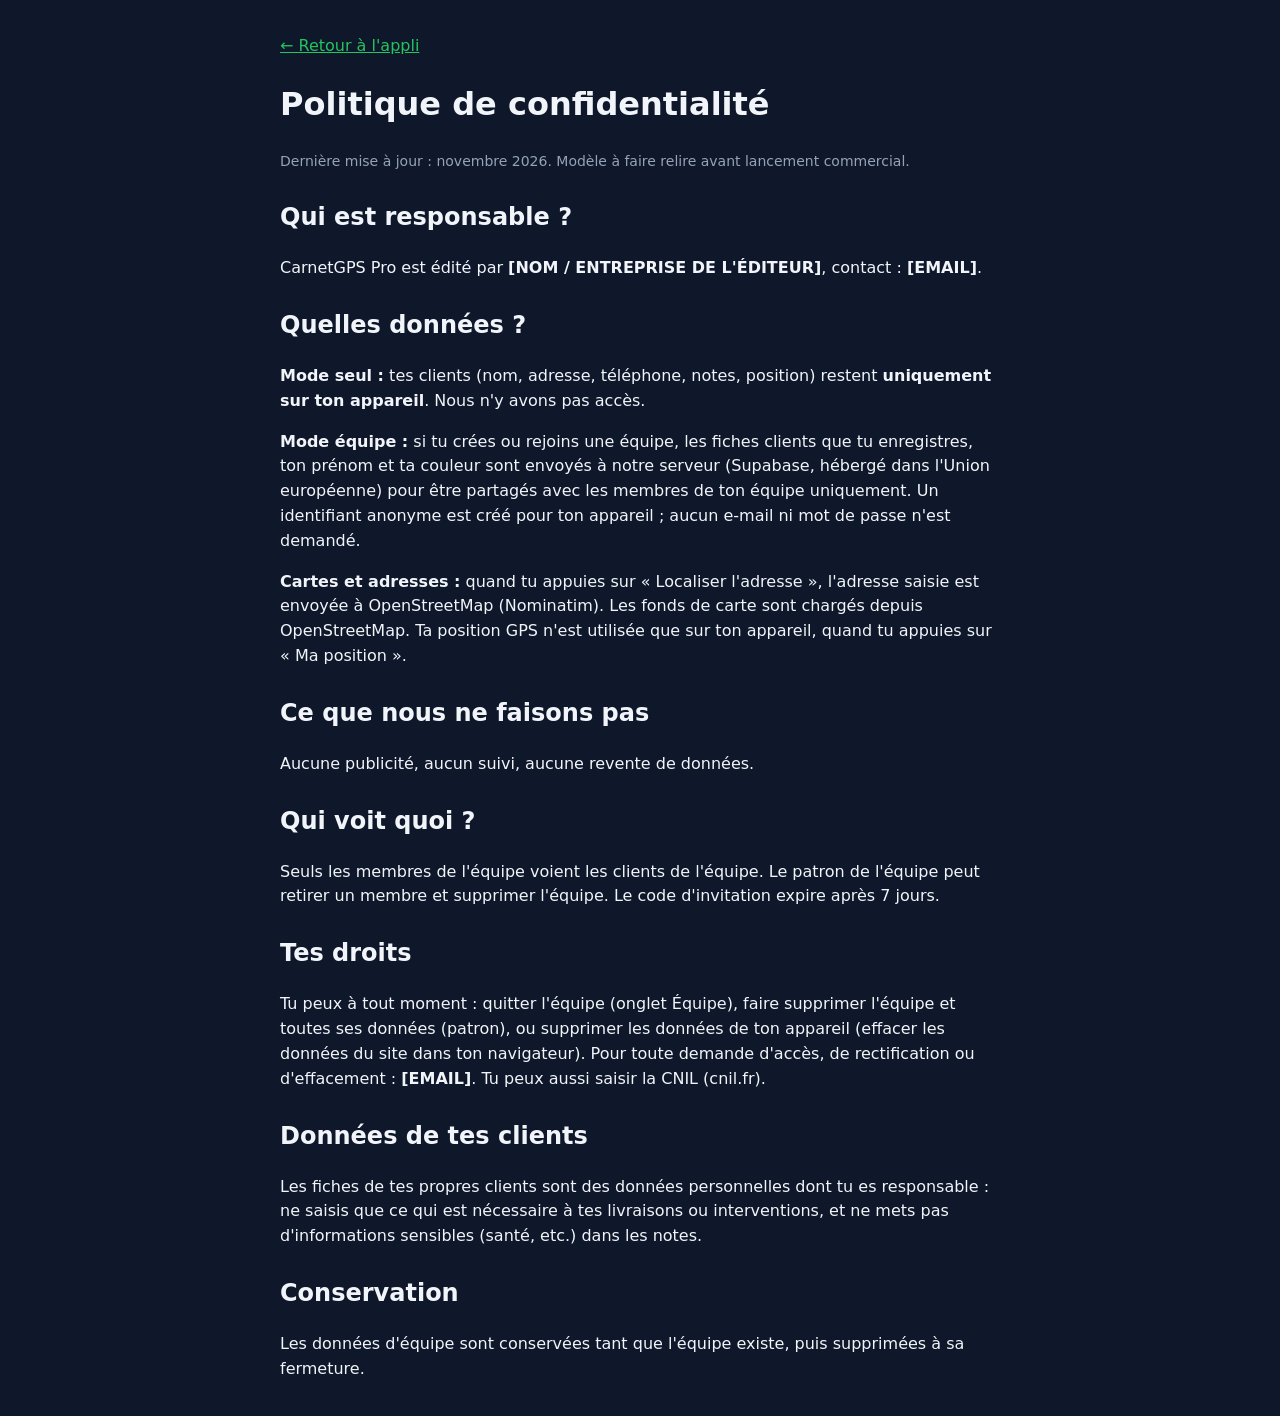
<file: privacy.html>
<!doctype html><html lang="fr"><head><meta charset="utf-8"><meta name="viewport" content="width=device-width,initial-scale=1"><title>Confidentialité — CarnetGPS Pro</title>
<style>body{font:16px/1.55 system-ui,sans-serif;max-width:720px;margin:0 auto;padding:18px;background:#0f172a;color:#f1f5f9}a{color:#22c55e}h2{margin-top:26px}.m{color:#94a3b8;font-size:14px}</style></head><body>
<p><a href="index.html">← Retour à l'appli</a></p>
<h1>Politique de confidentialité</h1><p class="m">Dernière mise à jour : novembre 2026. Modèle à faire relire avant lancement commercial.</p>
<h2>Qui est responsable ?</h2><p>CarnetGPS Pro est édité par <b>[NOM / ENTREPRISE DE L'ÉDITEUR]</b>, contact : <b>[EMAIL]</b>.</p>
<h2>Quelles données ?</h2>
<p><b>Mode seul :</b> tes clients (nom, adresse, téléphone, notes, position) restent <b>uniquement sur ton appareil</b>. Nous n'y avons pas accès.</p>
<p><b>Mode équipe :</b> si tu crées ou rejoins une équipe, les fiches clients que tu enregistres, ton prénom et ta couleur sont envoyés à notre serveur (Supabase, hébergé dans l'Union européenne) pour être partagés avec les membres de ton équipe uniquement. Un identifiant anonyme est créé pour ton appareil ; aucun e-mail ni mot de passe n'est demandé.</p>
<p><b>Cartes et adresses :</b> quand tu appuies sur « Localiser l'adresse », l'adresse saisie est envoyée à OpenStreetMap (Nominatim). Les fonds de carte sont chargés depuis OpenStreetMap. Ta position GPS n'est utilisée que sur ton appareil, quand tu appuies sur « Ma position ».</p>
<h2>Ce que nous ne faisons pas</h2><p>Aucune publicité, aucun suivi, aucune revente de données.</p>
<h2>Qui voit quoi ?</h2><p>Seuls les membres de l'équipe voient les clients de l'équipe. Le patron de l'équipe peut retirer un membre et supprimer l'équipe. Le code d'invitation expire après 7 jours.</p>
<h2>Tes droits</h2><p>Tu peux à tout moment : quitter l'équipe (onglet Équipe), faire supprimer l'équipe et toutes ses données (patron), ou supprimer les données de ton appareil (effacer les données du site dans ton navigateur). Pour toute demande d'accès, de rectification ou d'effacement : <b>[EMAIL]</b>. Tu peux aussi saisir la CNIL (cnil.fr).</p>
<h2>Données de tes clients</h2><p>Les fiches de tes propres clients sont des données personnelles dont tu es responsable : ne saisis que ce qui est nécessaire à tes livraisons ou interventions, et ne mets pas d'informations sensibles (santé, etc.) dans les notes.</p>
<h2>Conservation</h2><p>Les données d'équipe sont conservées tant que l'équipe existe, puis supprimées à sa fermeture.</p>
</body></html>
</file>
